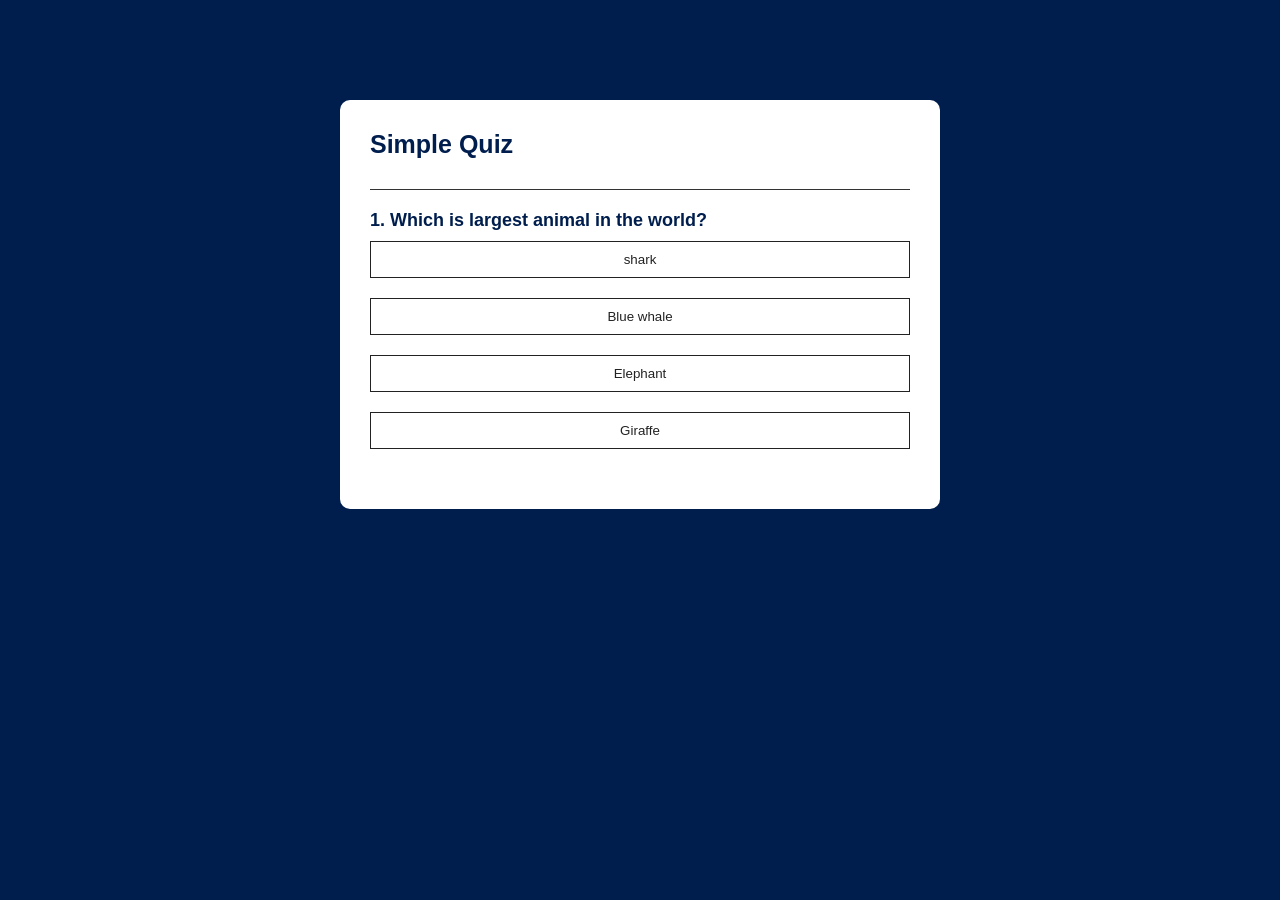
<file: web-dev projects/quize app/index.html>
<!DOCTYPE html>
<html lang="en">
<head>
    <link rel = "stylesheet" href="style.css">
    <meta charset="UTF-8">
    <meta name="viewport" content="width=device-width, initial-scale=1.0">
    <title>Quiz App</title>
</head>
<body>
    <div class="app">
        <h1>Simple Quiz</h1>
        <div class="quiz">
            <h2 id="question">Question goes here</h2>
            <div id="answer-buttons">
                <button class="btn">Answer 1</button>
                <button class="btn">Answer 2</button>
                <button class="btn">Answer 3</button>
                <button class="btn">Answer 4</button>
            </div>
            <button id="next-btn">NEXT</button>
        </div>
    </div>
    <script src="script.js"></script>
</body>
</html>
</file>
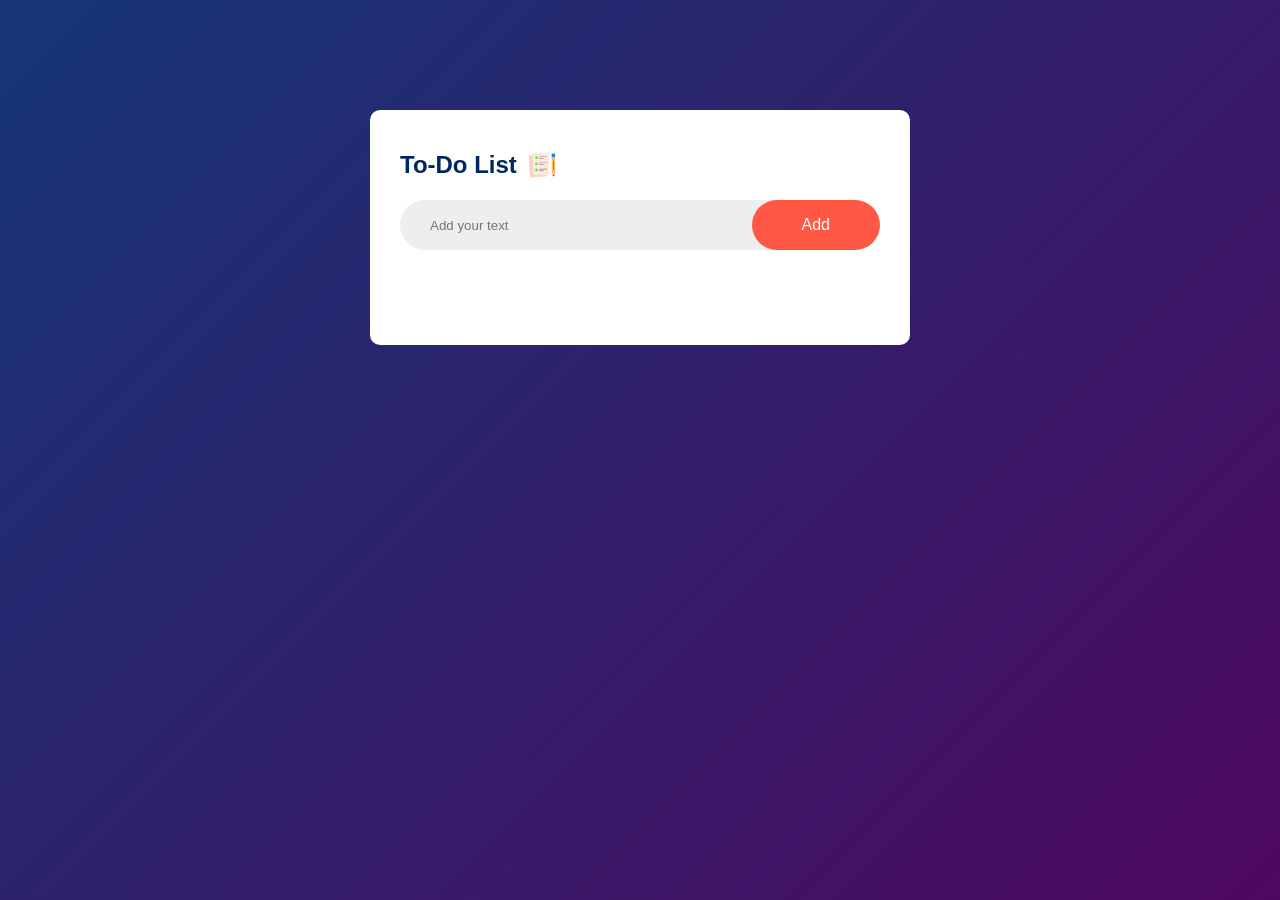
<file: web-dev projects/to-do list/index.html>
<!DOCTYPE html>
<html lang="en">
<head>
    <meta charset="UTF-8">
    <meta name="viewport" content="width=device-width, initial-scale=1.0">
    <title>TO-DO LIST</title>
    <link rel = "stylesheet" href="index.css">
</head>
<body>
    <div class="container">
        <div class="todo-app">
            <h2>To-Do List <img src="images/icon .png"></h2>
            <div class="row">
                <input type="text" id="input-box" placeholder="Add your text">
                <button onclick="addTask()">Add</button>
            </div>
            <ul id = "list-container">
            <!-- <li class="checked">Task 1</li>
            <li>Task 2</li>
            <li>Task 3</li>
            </ul> -->
        </div>
    </div>
    <script src="script.js"></script>
</body>
</html>
</file>
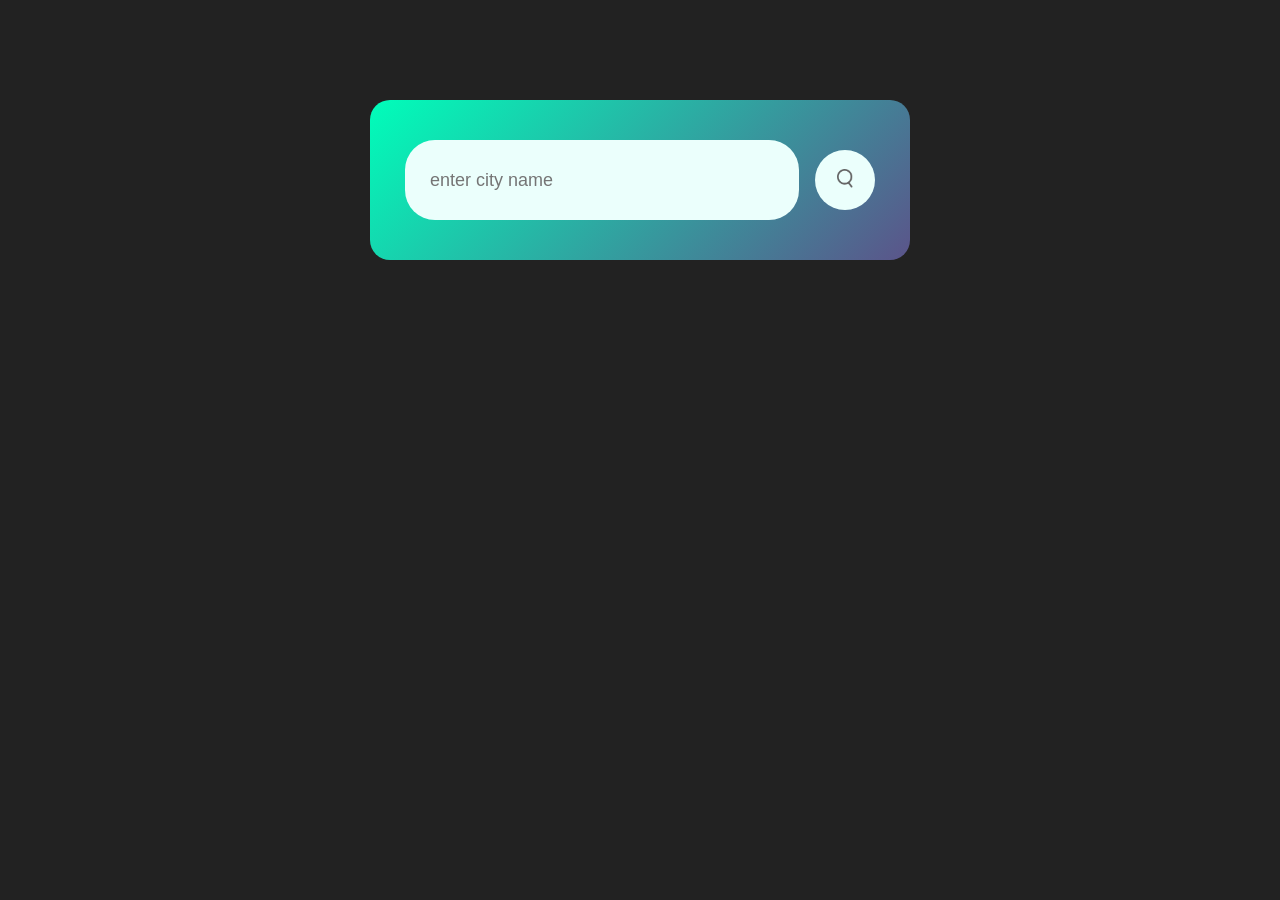
<file: web-dev projects/weatherapp/index.html>
<!DOCTYPE html>
<html lang="en">
<head>
    <meta charset="UTF-8">
    <meta name="viewport" content="width=device-width, initial-scale=1.0">
    <title>Wheather App</title>
    <link rel="stylesheet" href="style.css">
</head>
<body>
    <div class="card">
        <div class="search">
            <input type="text" placeholder="enter city name"
             spellcheck="false">
             <button><img src="images/search (1).png " ></button>
        </div>
        <div class="error">
            <p>Invalid City Name</p>
        </div>
        <div class="weather">
            <img src="images/rain.png" class="weather-icon">
            <h1 class="temp">22°C</h1>
            <h2 class="city">New York</h2>
            <div class="details">
                <div class="col">
                    <img src="images/humidity.png">
                    <div>
                        <p class="humidity">50%</p>
                        <p>Humidity</p>
                    </div>
                </div>
                <div class="col">
                    <img src="images/wind.png">
                    <div>
                        <p class="wind">15 km/hr</p>
                        <p>Wind Speed</p>
                    </div>
                </div>
            </div>
        </div>
    </div>

 <script>

    const apiKey= "b67dc410393875927983ecf698e9f6f5";
    const apiUrl = "https://api.openweathermap.org/data/2.5/weather?units=metric&q=";

    const searchBox= document.querySelector(".search input");
    const searchBtn= document.querySelector(".search button");
    const weatherIcon= document.querySelector(".weather-icon");

    async function checkWeather(city) {
        const response = await fetch(apiUrl + city +  `&appid=${apiKey}`);
        if(response.status == 404){
            document.querySelector(".error").style.display = "block";
            document.querySelector(".weather").style.display = "none";
         }else{

         
        var data = await response.json();

       
        console.log(data.weather[0].main);
        document.querySelector(".city").innerHTML = data.name;
        document.querySelector(".temp").innerHTML = Math.round(data.main.temp) + " °C " ;
        document.querySelector(".humidity").innerHTML=  data.main.humidity + "%";
        document.querySelector(".wind").innerHTML = data.wind.speed + "km/hr";

        if(data.weather[0].main == "Clouds"){
            weatherIcon.src = "images/clouds.png"
        }else if(data.weather[0].main == "Clear"){
            weatherIcon.src = "images/clear.png"
        }else if(data.weather[0].main == "Rain"){
            weatherIcon.src = "images/rain.png"
        }else if(data.weather[0].main == "Drizzle"){
            weatherIcon.src = "images/drizzle.png"
        }else if(data.weather[0].main == "Mist"){
            weatherIcon.src = "images/mist.png";
        }
        document.querySelector(".weather").style.display = "block";
    }
}

    searchBtn.addEventListener("click", ()=>{
        checkWeather(searchBox.value);
    })
    checkWeather() 
 
 </script>



</body>
</html>
</file>
<file: web-dev projects/quize app/style.css>
*{
    margin: 0;
    padding: 0;
    font-family: 'Poppins',sans-serif;
    box-sizing: border-box;
}
body{
    background: #001e4d;
}
.app{
    background: #fff;
    width: 90%;
    max-width: 600px;
    margin: 100px auto 0;
    border-radius: 10px;
    padding: 30px;
}
.app h1{
    font-size: 25px;
    color: #001e4d;
    font-weight: 600;
    border-bottom: 1px solid #333;
    padding-bottom: 30px;
} 
.quiz{
    padding: 20px 0;
}
.quiz #question{
    font-size: 18px;
    color: #001e4d;
    font-weight: 600;
}
.btn{
    background: #fff;
    color: #222;
    font-weight: 500;
    width: 100%;
    border: 1px solid #222;
    padding: 10px;
    margin: 10px 0;
    cursor: pointer;
    transition: all 0.3s;
}
.btn:hover{
    background: #222;
    color: #fff;
}
#next-btn{
    background: #001e4d;
    color: #fff;
    font-weight: 500;
    width: 150px;
    border: 0;
    padding: 10px;
    margin: 20px auto 0;
    border-radius: 4px;
    cursor: pointer;
    display: none;
}
</file>
<file: web-dev projects/to-do list/index.css>
*{
    margin: 0;
    padding: 0;
    font-family: 'Poppins', sans-serif;
    box-sizing: border-box;
}
.container{
    width: 100%;
    min-height: 100vh;
    background: linear-gradient(135deg,#153677,#4e085f);
    padding: 10px;
}
.todo-app{
    width: 100%;
    max-width: 540px;
    background: #fff;
    margin: 100px auto 20px;
    padding: 40px 30px 70px;
    border-radius: 10px;
}
.todo-app h2{
    color: #002765;
    display: flex;
    align-items: center;
    margin-bottom: 20px;
}
.todo-app img{
    width: 30px;
    margin-left: 10px;
}
.row{
    display: flex;
    align-items: center;
    justify-content: space-between;
    background: #edeef0;
    border-radius: 30px;
    padding-left: 20px;
    margin-bottom: 25px;
}
input{
    flex: 1;
    border: none;
    outline: none;
    background: transparent;
    padding: 10px;
}
button{
    border: none;
    outline: none;
    padding: 16px 50px;
    background: #ff5945;
    color: #fff;
    font-size: 16px;
    cursor: pointer;
    border-radius: 40px;
}
ul li{
    list-style: none;
    font-size: 17px;
    padding: 12px 8px 12px 50px;
    user-select: none;
    cursor: pointer;
    position: relative;
}
ul li::before{
    content: '';
    position: absolute;
    height: 28px;
    width: 280x;
    border-radius: 50%;
    background-image: url(images/unchecked.png);
    background-size: cover;
    background-position: center;
    top: 12px;
    left: 8px;
}
ul li.checked{
    color: #555;
    text-decoration: line-through;
}
ul li.checked::before{
     background-image: url(images/checked.png);

} 
ul li span{
    position: absolute;
    right: 0;
    top: 5px;
    width: 40px;
    height: 40px;
    font-size: 22px;
    color: #555;
    line-height: 40px;
    text-align: center;
    border-radius: 50%;
}
ul li span:hover{
    background: #edeef0;
}
</file>
<file: web-dev projects/weatherapp/style.css>
body{
    background: #222;
}
.card{
    width: 90%;
    max-width: 470px;
    background: linear-gradient(135deg, #00feba,#5b548a);
    color: #fff;
    margin: 100px auto 0;
    border-radius: 20px;
    padding: 40px 35px;
    text-align: center;
}
.search{
    width: 100%;
    display: flex;
    align-items: center;
    justify-content: space-between;
}
.search input{
    border: 0;
    outline: 0;
    background: #ebfffc;
    color: #555;
    padding: 10px 25px;
    height: 60px;
    border-radius: 30px;
    flex: 1;
    margin-right: 16px;
    font-size: 18px;

}
.search button{
    border: 0;
    outline: 0;
    background: #ebfffc;
    border-radius: 50%;
    width: 60px;
    height: 60px;
    cursor: pointer;

}
.search button img{
    width: 16px;
    
}
.weather-icon{
    width: 170px;
    margin-top: 30px;
}
.weather h1{
    font-size: 80px;
    font: weight 500px ;
  
}
.weather h2{
    font-size: 45px;
    font-weight: 400;
    margin-top: -10px;
}
.details{
    display: flex;
    align-items: center;
    justify-content: space-between;
    padding: 0 20px;
    margin-top: 50px;
}
.col{
    display: flex;
    align-items: center;
    text-align: left;
}
.col img{
    width: 40px;
    margin-right: 10px;
}
.humidity, .wind{
    font-size: 28px;
    margin-top: 6px;
}
.weather{
    display: none;
}
.error{
    text-align: left;
    margin-left: 10px;
    font-size: 14px;
    margin-top: 10px;
    display : none;
}
</file>
